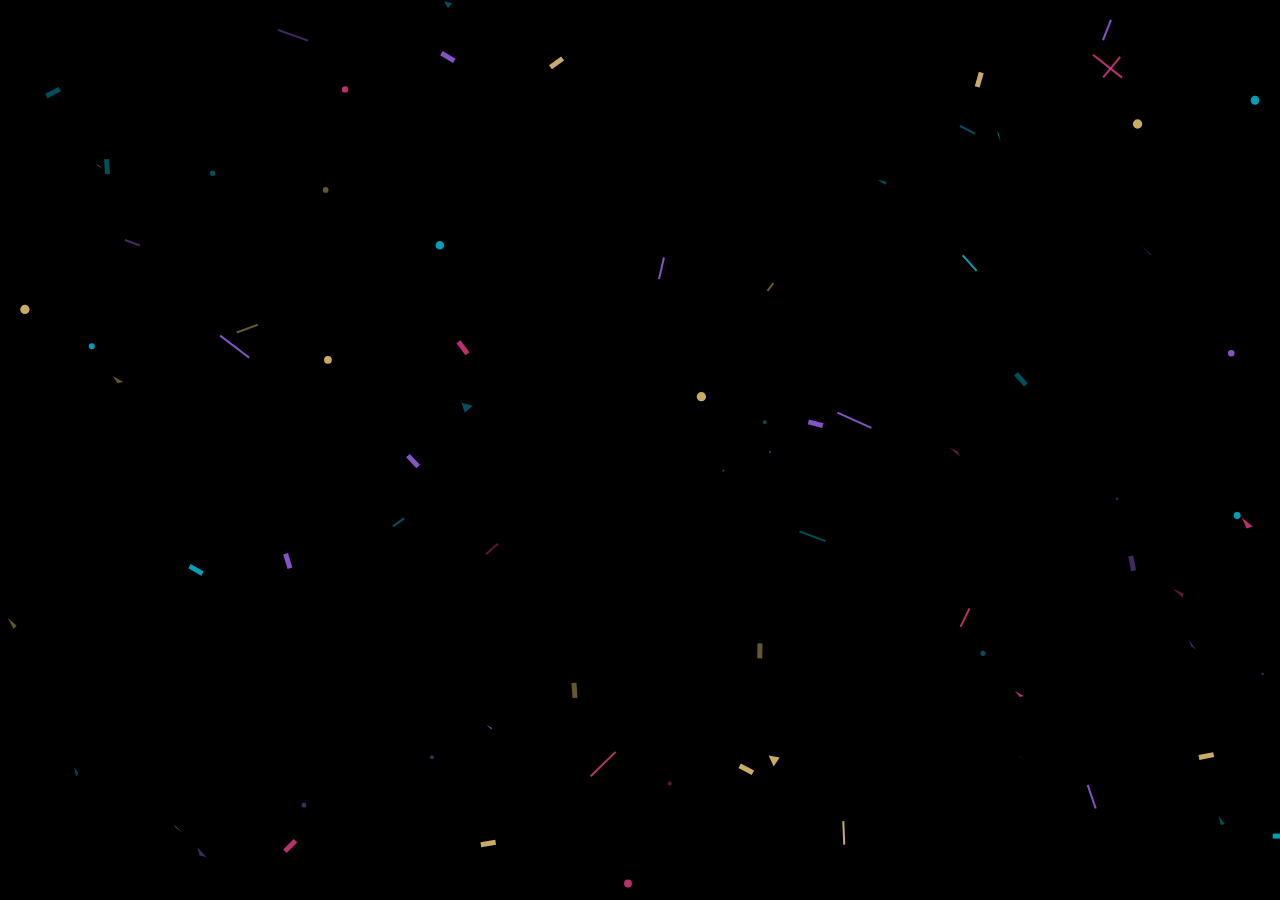
<file: index.html>
<!DOCTYPE html>
<html>

<head>
  <meta charset="utf-8" />
  <meta name="viewport" content="width=device-width" />
  <title>Minniiii Happy Birthday!</title>

  <link rel="stylesheet" href="styles/flexbox-center-container.css" media="all">
  <link rel="stylesheet" href="styles/system-fonts.css" media="all">
  <style>
    * {
  box-sizing: border-box;
  margin: 0;
  padding: 0;
}
canvas {
  position: absolute;
  top: 0;
  left: 0;
}
body {
  background: #000000;
  overflow: hidden;
}
.container {
  color: rgba(55, 59, 65, 0.8);
  font-family: Helvetica, sans-serif;
  font-weight: lighter;
  text-align: center;
}

h1 {
  font-weight: normal;
  color: #ffffff86;
}
li {
  display: inline-block;
  font-size: 1.5em;
  list-style-type: none;
  padding: 1em;
  text-transform: uppercase;
}
li span {
  display: block;
  color: #ffffffb9;
  font-size: 4.5rem;
}
.merrywrap {
  position: absolute;
  right: 40px;
  left: 40px;
  bottom: 80px;
  top: 40px;
}
.giftbox {
  position: absolute;
  width: 300px;
  height: 200px;
  left: 50%;
  margin-left: -150px;
  bottom: 0;
  z-index: 10;
}
.giftbox > div {
  background: #F64747;
  position: absolute;
  box-shadow: 5px 10px 18px rgba(0, 0, 0, 0.4);
}
.giftbox > div:after, .giftbox > div:before {
  position: absolute;
  content: "";
  top: 0;
}
.giftbox:after {
  position: absolute;
  color: #fff;
  width: 100%;
  content: "Click Me Minni!";
  left: 0;
  bottom: 0;
  font-size: 24px;
  text-align: center;
  transform: rotate(-20deg);
  transform-origin: 0 0;
}
.giftbox .cover {
  width: 100%;
  top: 0;
  left: 0;
  height: 25%;
  z-index: 2;
}
.giftbox .cover:before {
  position: absolute;
  height: 100%;
  left: 50%;
  width: 50px;
  transform: translateX(-50%);
  background: #2C3E50;
}
.giftbox .cover > div {
  position: absolute;
  width: 50px;
  height: 50px;
  left: 50%;
  top: -50px;
  transform: translateX(-50%);
}
.giftbox .cover > div:before, .giftbox .cover > div:after {
  position: absolute;
  left: 0;
  top: 0;
  width: 100%;
  height: 100%;
  content: "";
  box-shadow: inset 0 0 0 15px #2C3E50;
  border-radius: 30px;
  transform-origin: 50% 100%;
}
.giftbox .cover > div:before {
  transform: translateX(-45%) skewY(40deg);
}
.giftbox .cover > div:after {
  transform: translateX(45%) skewY(-40deg);
}
.giftbox .box {
  right: 5%;
  left: 5%;
  height: 80%;
  bottom: 0;
}
.giftbox .box:before {
  width: 50px;
  height: 100%;
  left: 50%;
  transform: translateX(-50%);
  background: #2C3E50;
}
.giftbox .box:after {
  width: 100%;
  height: 30px;
  background: rgba(0, 0, 0, 0);
}
.step-1 .giftbox {
  animation: wobble 0.5s linear infinite forwards;
}
.step-1 .cover {
  animation: wobble 0.5s linear infinite 5s forwards;
}
.step-1 .icons .row span {
  opacity: 1;
}
.step-2 .giftbox:after {
  opacity: 0;
}
.step-3 .giftbox, .step-4 .giftbox {
  opacity: 0;
  z-index: 1;
}
.step-3 .giftbox:after, .step-4 .giftbox:after {
  opacity: 0;
}
.step-2 .giftbox .cover {
  animation: flyUp 2s ease-in forwards;
}
.step-2 .giftbox .box {
  animation: flyDown 2s ease-in 0.05s forwards;
}
@keyframes wobble {
  25% {
      transform: rotate(4deg);
 }
  75% {
      transform: rotate(-2deg);
 }
}
@keyframes flyUp {
  75% {
      opacity: 1;
 }
  100% {
      transform: translateY(-1000px) rotate(20deg);
      opacity: 0;
 }
}
@keyframes flyDown {
  75% {
      opacity: 1;
 }
  100% {
      transform: translateY(100%);
      opacity: 0;
 }
}

  </style>
</head>

<body>
  <canvas id=c></canvas>
  <canvas id="confetti"></canvas>
  <div class="container" id="count">
    <h1 id="head">Countdown to your birthday: </h1>
    <ul>
      <li><span id="day"></span>days</li>
      <li><span id="hour"></span>hours</li>
      <li><span id="minute"></span>minutes</li>
      <li><span id="second"></span>seconds</li>
    </ul>
  </div>
  <div id="merrywrap" class="merrywrap">
    <canvas id="snowfall"></canvas>
    <div class="giftbox">
      <div class="cover">
        <div></div>
      </div>
      <div class="box"></div>
    </div>
</body>
<script src="scripts/confetti.min.js" charset="utf-8"></script>
<script>
  const count = document.getElementById('count');
const head = document.getElementById('head');
const giftbox = document.getElementById('merrywrap');
const canvasC = document.getElementById('c');

const config = {
  birthdate: 'Nov 08, 2024',
  name: 'Pranavi { MINNI } '
};

function hideEverything() {
  head.style.display = 'none';
  count.style.display = 'none';
  giftbox.style.display = 'none';
  canvasC.style.display = 'none';
}

hideEverything();

const confettiSettings = { target: 'confetti' };
const confetti = new window.ConfettiGenerator(confettiSettings);
confetti.render();

const second = 1000,
  minute = second * 60,
  hour = minute * 60,
  day = hour * 24;

let countDown = new Date(`${config.birthdate} 00:00:00`).getTime();
x = setInterval(function() {
  let now = new Date().getTime(),
    distance = countDown - now;

  document.getElementById('day').innerText = Math.floor(distance / day);
  document.getElementById('hour').innerText = Math.floor(
    (distance % day) / hour
  );
  document.getElementById('minute').innerText = Math.floor(
    (distance % hour) / minute
  );
  document.getElementById('second').innerText = Math.floor(
    (distance % minute) / second
  );

  let w = (c.width = window.innerWidth),
    h = (c.height = window.innerHeight),
    ctx = c.getContext('2d'),
    hw = w / 2, // half-width
    hh = h / 2,
    opts = {
      strings: ['HAPPY', 'BIRTHDAY!', config.name],
      charSize: 30,
      charSpacing: 35,
      lineHeight: 40,

      cx: w / 2,
      cy: h / 2,

      fireworkPrevPoints: 10,
      fireworkBaseLineWidth: 5,
      fireworkAddedLineWidth: 8,
      fireworkSpawnTime: 200,
      fireworkBaseReachTime: 30,
      fireworkAddedReachTime: 30,
      fireworkCircleBaseSize: 20,
      fireworkCircleAddedSize: 10,
      fireworkCircleBaseTime: 30,
      fireworkCircleAddedTime: 30,
      fireworkCircleFadeBaseTime: 10,
      fireworkCircleFadeAddedTime: 5,
      fireworkBaseShards: 5,
      fireworkAddedShards: 5,
      fireworkShardPrevPoints: 3,
      fireworkShardBaseVel: 4,
      fireworkShardAddedVel: 2,
      fireworkShardBaseSize: 3,
      fireworkShardAddedSize: 3,
      gravity: 0.1,
      upFlow: -0.1,
      letterContemplatingWaitTime: 360,
      balloonSpawnTime: 20,
      balloonBaseInflateTime: 10,
      balloonAddedInflateTime: 10,
      balloonBaseSize: 20,
      balloonAddedSize: 20,
      balloonBaseVel: 0.4,
      balloonAddedVel: 0.4,
      balloonBaseRadian: -(Math.PI / 2 - 0.5),
      balloonAddedRadian: -1
    },
    calc = {
      totalWidth:
        opts.charSpacing *
        Math.max(opts.strings[0].length, opts.strings[1].length)
    },
    Tau = Math.PI * 2,
    TauQuarter = Tau / 4,
    letters = [];

  ctx.font = opts.charSize + 'px Verdana';

  function Letter(char, x, y) {
    this.char = char;
    this.x = x;
    this.y = y;

    this.dx = -ctx.measureText(char).width / 2;
    this.dy = +opts.charSize / 2;

    this.fireworkDy = this.y - hh;

    let hue = (x / calc.totalWidth) * 360;

    this.color = 'hsl(hue,80%,50%)'.replace('hue', hue);
    this.lightAlphaColor = 'hsla(hue,80%,light%,alp)'.replace('hue', hue);
    this.lightColor = 'hsl(hue,80%,light%)'.replace('hue', hue);
    this.alphaColor = 'hsla(hue,80%,50%,alp)'.replace('hue', hue);

    this.reset();
  }
  Letter.prototype.reset = function() {
    this.phase = 'firework';
    this.tick = 0;
    this.spawned = false;
    this.spawningTime = (opts.fireworkSpawnTime * Math.random()) | 0;
    this.reachTime =
      (opts.fireworkBaseReachTime +
        opts.fireworkAddedReachTime * Math.random()) |
      0;
    this.lineWidth =
      opts.fireworkBaseLineWidth + opts.fireworkAddedLineWidth * Math.random();
    this.prevPoints = [[0, hh, 0]];
  };
  Letter.prototype.step = function() {
    if (this.phase === 'firework') {
      if (!this.spawned) {
        ++this.tick;
        if (this.tick >= this.spawningTime) {
          this.tick = 0;
          this.spawned = true;
        }
      } else {
        ++this.tick;

        let linearProportion = this.tick / this.reachTime,
          armonicProportion = Math.sin(linearProportion * TauQuarter),
          x = linearProportion * this.x,
          y = hh + armonicProportion * this.fireworkDy;

        if (this.prevPoints.length > opts.fireworkPrevPoints)
          this.prevPoints.shift();

        this.prevPoints.push([x, y, linearProportion * this.lineWidth]);

        let lineWidthProportion = 1 / (this.prevPoints.length - 1);

        for (let i = 1; i < this.prevPoints.length; ++i) {
          let point = this.prevPoints[i],
            point2 = this.prevPoints[i - 1];

          ctx.strokeStyle = this.alphaColor.replace(
            'alp',
            i / this.prevPoints.length
          );
          ctx.lineWidth = point[2] * lineWidthProportion * i;
          ctx.beginPath();
          ctx.moveTo(point[0], point[1]);
          ctx.lineTo(point2[0], point2[1]);
          ctx.stroke();
        }

        if (this.tick >= this.reachTime) {
          this.phase = 'contemplate';

          this.circleFinalSize =
            opts.fireworkCircleBaseSize +
            opts.fireworkCircleAddedSize * Math.random();
          this.circleCompleteTime =
            (opts.fireworkCircleBaseTime +
              opts.fireworkCircleAddedTime * Math.random()) |
            0;
          this.circleCreating = true;
          this.circleFading = false;

          this.circleFadeTime =
            (opts.fireworkCircleFadeBaseTime +
              opts.fireworkCircleFadeAddedTime * Math.random()) |
            0;
          this.tick = 0;
          this.tick2 = 0;

          this.shards = [];

          let shardCount =
              (opts.fireworkBaseShards +
                opts.fireworkAddedShards * Math.random()) |
              0,
            angle = Tau / shardCount,
            cos = Math.cos(angle),
            sin = Math.sin(angle),
            x = 1,
            y = 0;

          for (let i = 0; i < shardCount; ++i) {
            let x1 = x;
            x = x * cos - y * sin;
            y = y * cos + x1 * sin;

            this.shards.push(new Shard(this.x, this.y, x, y, this.alphaColor));
          }
        }
      }
    } else if (this.phase === 'contemplate') {
      ++this.tick;

      if (this.circleCreating) {
        ++this.tick2;
        let proportion = this.tick2 / this.circleCompleteTime,
          armonic = -Math.cos(proportion * Math.PI) / 2 + 0.5;

        ctx.beginPath();
        ctx.fillStyle = this.lightAlphaColor
          .replace('light', 50 + 50 * proportion)
          .replace('alp', proportion);
        ctx.beginPath();
        ctx.arc(this.x, this.y, armonic * this.circleFinalSize, 0, Tau);
        ctx.fill();

        if (this.tick2 > this.circleCompleteTime) {
          this.tick2 = 0;
          this.circleCreating = false;
          this.circleFading = true;
        }
      } else if (this.circleFading) {
        ctx.fillStyle = this.lightColor.replace('light', 70);
        ctx.fillText(this.char, this.x + this.dx, this.y + this.dy);

        ++this.tick2;
        let proportion = this.tick2 / this.circleFadeTime,
          armonic = -Math.cos(proportion * Math.PI) / 2 + 0.5;

        ctx.beginPath();
        ctx.fillStyle = this.lightAlphaColor
          .replace('light', 100)
          .replace('alp', 1 - armonic);
        ctx.arc(this.x, this.y, this.circleFinalSize, 0, Tau);
        ctx.fill();

        if (this.tick2 >= this.circleFadeTime) this.circleFading = false;
      } else {
        ctx.fillStyle = this.lightColor.replace('light', 70);
        ctx.fillText(this.char, this.x + this.dx, this.y + this.dy);
      }

      for (let i = 0; i < this.shards.length; ++i) {
        this.shards[i].step();

        if (!this.shards[i].alive) {
          this.shards.splice(i, 1);
          --i;
        }
      }

      if (this.tick > opts.letterContemplatingWaitTime) {
        this.phase = 'balloon';

        this.tick = 0;
        this.spawning = true;
        this.spawnTime = (opts.balloonSpawnTime * Math.random()) | 0;
        this.inflating = false;
        this.inflateTime =
          (opts.balloonBaseInflateTime +
            opts.balloonAddedInflateTime * Math.random()) |
          0;
        this.size =
          (opts.balloonBaseSize + opts.balloonAddedSize * Math.random()) | 0;

        let rad =
            opts.balloonBaseRadian + opts.balloonAddedRadian * Math.random(),
          vel = opts.balloonBaseVel + opts.balloonAddedVel * Math.random();

        this.vx = Math.cos(rad) * vel;
        this.vy = Math.sin(rad) * vel;
      }
    } else if (this.phase === 'balloon') {
      ctx.strokeStyle = this.lightColor.replace('light', 80);

      if (this.spawning) {
        ++this.tick;
        ctx.fillStyle = this.lightColor.replace('light', 70);
        ctx.fillText(this.char, this.x + this.dx, this.y + this.dy);

        if (this.tick >= this.spawnTime) {
          this.tick = 0;
          this.spawning = false;
          this.inflating = true;
        }
      } else if (this.inflating) {
        ++this.tick;

        let proportion = this.tick / this.inflateTime,
          x = (this.cx = this.x),
          y = (this.cy = this.y - this.size * proportion);

        ctx.fillStyle = this.alphaColor.replace('alp', proportion);
        ctx.beginPath();
        generateBalloonPath(x, y, this.size * proportion);
        ctx.fill();

        ctx.beginPath();
        ctx.moveTo(x, y);
        ctx.lineTo(x, this.y);
        ctx.stroke();

        ctx.fillStyle = this.lightColor.replace('light', 70);
        ctx.fillText(this.char, this.x + this.dx, this.y + this.dy);

        if (this.tick >= this.inflateTime) {
          this.tick = 0;
          this.inflating = false;
        }
      } else {
        this.cx += this.vx;
        this.cy += this.vy += opts.upFlow;

        ctx.fillStyle = this.color;
        ctx.beginPath();
        generateBalloonPath(this.cx, this.cy, this.size);
        ctx.fill();

        ctx.beginPath();
        ctx.moveTo(this.cx, this.cy);
        ctx.lineTo(this.cx, this.cy + this.size);
        ctx.stroke();

        ctx.fillStyle = this.lightColor.replace('light', 70);
        ctx.fillText(
          this.char,
          this.cx + this.dx,
          this.cy + this.dy + this.size
        );

        if (this.cy + this.size < -hh || this.cx < -hw || this.cy > hw)
          this.phase = 'done';
      }
    }
  };

  function Shard(x, y, vx, vy, color) {
    let vel =
      opts.fireworkShardBaseVel + opts.fireworkShardAddedVel * Math.random();

    this.vx = vx * vel;
    this.vy = vy * vel;

    this.x = x;
    this.y = y;

    this.prevPoints = [[x, y]];
    this.color = color;

    this.alive = true;

    this.size =
      opts.fireworkShardBaseSize + opts.fireworkShardAddedSize * Math.random();
  }
  Shard.prototype.step = function() {
    this.x += this.vx;
    this.y += this.vy += opts.gravity;

    if (this.prevPoints.length > opts.fireworkShardPrevPoints)
      this.prevPoints.shift();

    this.prevPoints.push([this.x, this.y]);

    let lineWidthProportion = this.size / this.prevPoints.length;

    for (let k = 0; k < this.prevPoints.length - 1; ++k) {
      let point = this.prevPoints[k],
        point2 = this.prevPoints[k + 1];

      ctx.strokeStyle = this.color.replace('alp', k / this.prevPoints.length);
      ctx.lineWidth = k * lineWidthProportion;
      ctx.beginPath();
      ctx.moveTo(point[0], point[1]);
      ctx.lineTo(point2[0], point2[1]);
      ctx.stroke();
    }

    if (this.prevPoints[0][1] > hh) this.alive = false;
  };

  function generateBalloonPath(x, y, size) {
    ctx.moveTo(x, y);
    ctx.bezierCurveTo(
      x - size / 2,
      y - size / 2,
      x - size / 4,
      y - size,
      x,
      y - size
    );
    ctx.bezierCurveTo(x + size / 4, y - size, x + size / 2, y - size / 2, x, y);
  }

  function anim() {
    window.requestAnimationFrame(anim);

    ctx.fillStyle = '#fff';
    ctx.fillRect(0, 0, w, h);

    ctx.translate(hw, hh);

    let done = true;
    for (let l = 0; l < letters.length; ++l) {
      letters[l].step();
      if (letters[l].phase !== 'done') done = false;
    }

    ctx.translate(-hw, -hh);

    if (done) for (let l = 0; l < letters.length; ++l) letters[l].reset();
  }

  for (let i = 0; i < opts.strings.length; ++i) {
    for (let j = 0; j < opts.strings[i].length; ++j) {
      letters.push(
        new Letter(
          opts.strings[i][j],
          j * opts.charSpacing +
            opts.charSpacing / 2 -
            (opts.strings[i].length * opts.charSize) / 2,
          i * opts.lineHeight +
            opts.lineHeight / 2 -
            (opts.strings.length * opts.lineHeight) / 2
        )
      );
    }
  }

  window.addEventListener('resize', function() {
    w = c.width = window.innerWidth;
    h = c.height = window.innerHeight;

    hw = w / 2;
    hh = h / 2;

    ctx.font = opts.charSize + 'px Verdana';
  });

  if (distance > 0) {
    head.style.display = 'initial';
    count.style.display = 'initial';
  } else {
    head.style.display = 'none';
    count.style.display = 'none';
    giftbox.style.display = 'initial';
    clearInterval(x);
    let merrywrap = document.getElementById('merrywrap');
    let box = merrywrap.getElementsByClassName('giftbox')[0];
    let step = 1;
    let stepMinutes = [2000, 2000, 1000, 1000];

    function init() {
      box.addEventListener('click', openBox, false);
      box.addEventListener('click', showfireworks, false);
    }

    function stepClass(step) {
      merrywrap.className = 'merrywrap';
      merrywrap.className = 'merrywrap step-' + step;
    }

    function openBox() {
      if (step === 1) {
        box.removeEventListener('click', openBox, false);
      }
      stepClass(step);
      if (step === 3) {
      }
      if (step === 4) {
        return;
      }
      setTimeout(openBox, stepMinutes[step - 1]);
      step++;
      //   setTimeout(anim, 1900);
    }

    function showfireworks() {
      canvasC.style.display = 'initial';
      setTimeout(anim, 1500);
    }

    init();
  }

  // if (distance < 0) {
  //     clearInterval(x);
  //     console.log("happy birthday");
  // }
}, second);

</script>

</html>
</file>
<file: styles/flexbox-center-container.css>
html, body {
  height: 100%;
  margin: 0;
}

body {
  -webkit-box-align: center;
  -ms-flex-align: center;
  align-items: center;
  display: -webkit-box;
  display: -ms-flexbox;
  display: flex;
}

.container {
  margin: 0 auto;
}
</file>
<file: styles/system-fonts.css>
body {
  font-family: -apple-system, 
    BlinkMacSystemFont, 
    "Segoe UI", 
    Roboto, 
    Oxygen-Sans, 
    Ubuntu, 
    Cantarell, 
    "Helvetica Neue", 
    sans-serif;
}
</file>
